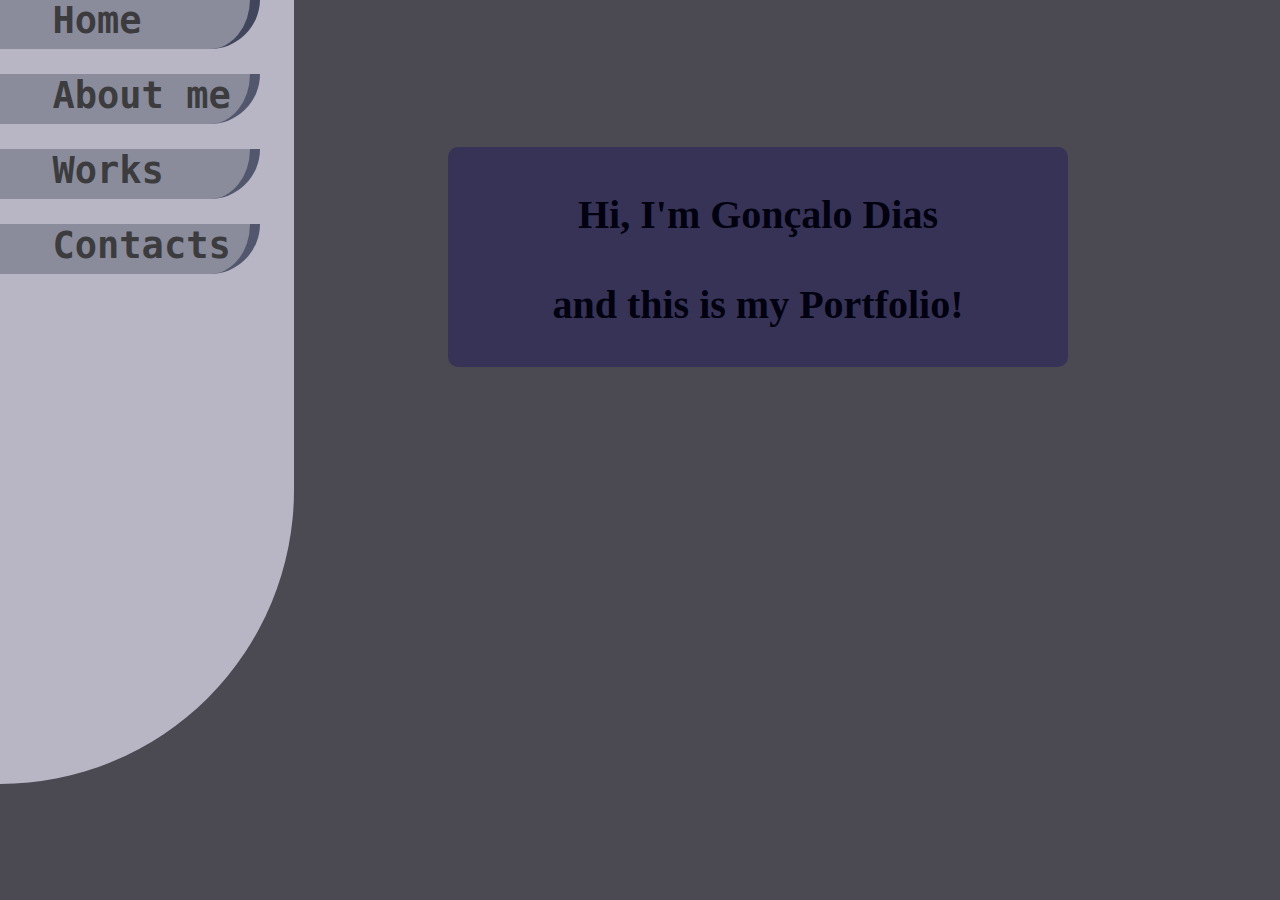
<file: index.html>
<!DOCTYPE html>
<html lang="en">

<head>
    <meta charset="UTF-8">
    <meta http-equiv="X-UA-Compatible" content="IE=edge">
    <meta name="viewport" content="width=device-width, initial-scale=1.0">
    <link rel="stylesheet" href="style.css">
    <title>Portfolio</title>

</head>

<body>

    <div class="overallBackground"></div>

    <div>
        <!--These divs contain the Menu-->
        <div class="menuBackground">
            <div class="menuMain">
                <h1 class="menuText">Home</h1>
            </div>
    
            <a href="aboutMe.html">
                <div class="menu">
                    <h1 class="menuText">About me</h1>
                </div>
            </a>
    
            <a href="works.html">
                <div class="menu">
                    <h1 class="menuText">Works</h1>
                </div>
            </a>
            <a href="contacts.html">
                <div class="menu">
                    <h1 class="menuText">Contacts</h1>
                </div>
            </a>
    
        </div>

        <!--End of Menu-->

        <div class="homeTextBox">
            <h1 class="homeText"> Hi, I'm Gonçalo Dias</h1>
            <h1 class="homeText"> and this is my Portfolio!</h1>
        </div>

    </div>

</body>

</html>
</file>
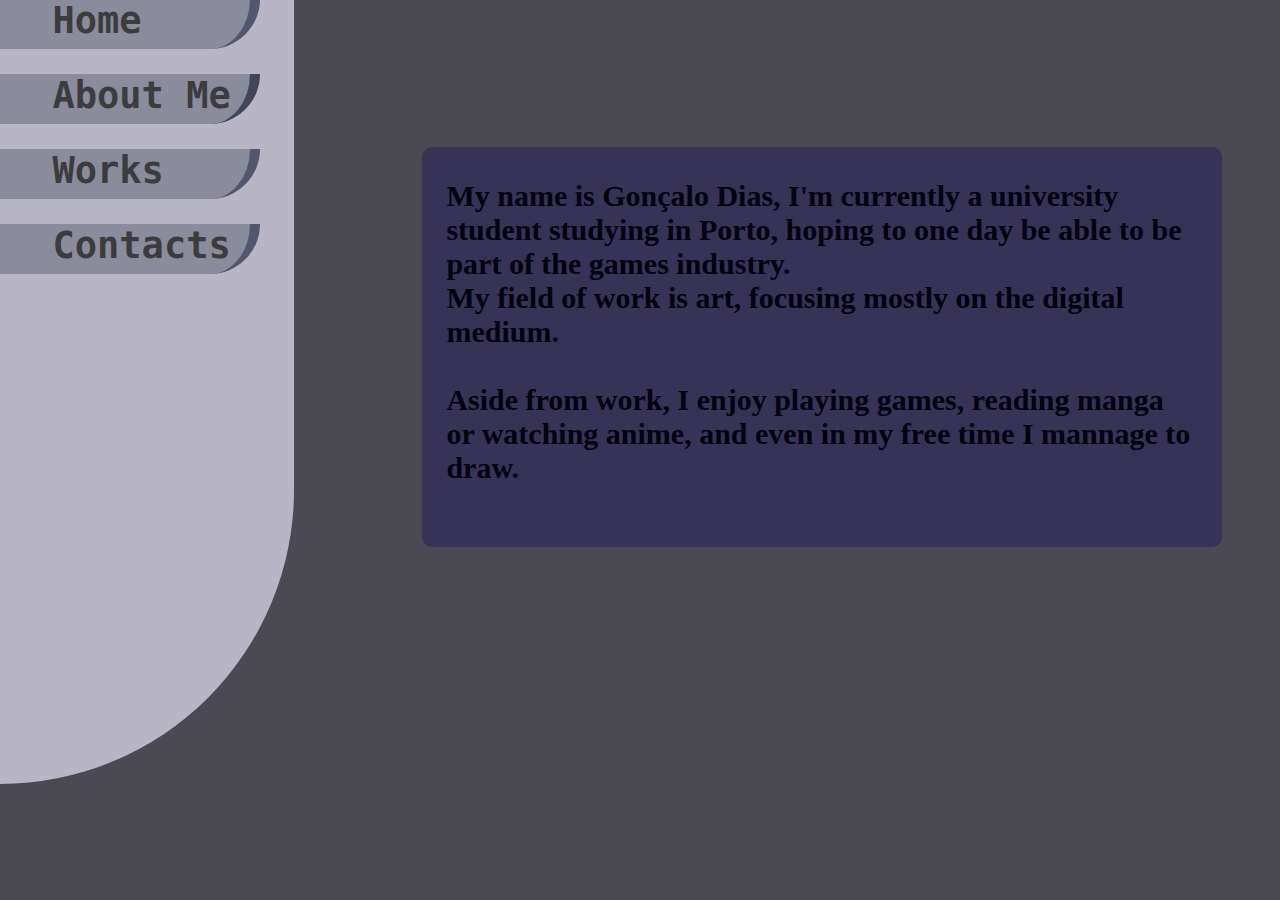
<file: aboutMe.html>
<!DOCTYPE html>
<html lang="en">

<head>
    <meta charset="UTF-8">
    <meta http-equiv="X-UA-Compatible" content="IE=edge">
    <meta name="viewport" content="width=device-width, initial-scale=1.0">
    <link rel="stylesheet" href="style.css">
    <title>Portfolio</title>

</head>

<body>

    <div class="overallBackground"></div>

    <!--These divs contain the Menu-->
    <div class="menuBackground">
        
    <a href="index.html">
        <div class="menu">
            <h1 class="menuText">Home</h1>
        </div>
    </a>

    <div class="menuMain">
        <h1 class="menuText">About Me</h1>
    </div>

    <a href="works.html">
        <div class="menu">
            <h1 class="menuText">Works</h1>
        </div>
    </a>
    <a href="contacts.html">
        <div class="menu">
            <h1 class="menuText">Contacts</h1>
        </div>
    </a>
    </div>
    <!--End of Menu-->

    <div class="infoTextBox">
        <h1 class="infoText"> 
            My name is Gonçalo Dias, I'm currently a university student
            studying in Porto, hoping to one day be able to be part of 
            the games industry.
            <br>My field of work is art, focusing mostly on the digital
            medium.
            <br>
            <br>
            Aside from work, I enjoy playing games, reading manga or
            watching anime, and even in my free time I mannage to draw.        
    </div>


</body>

</html>
</file>
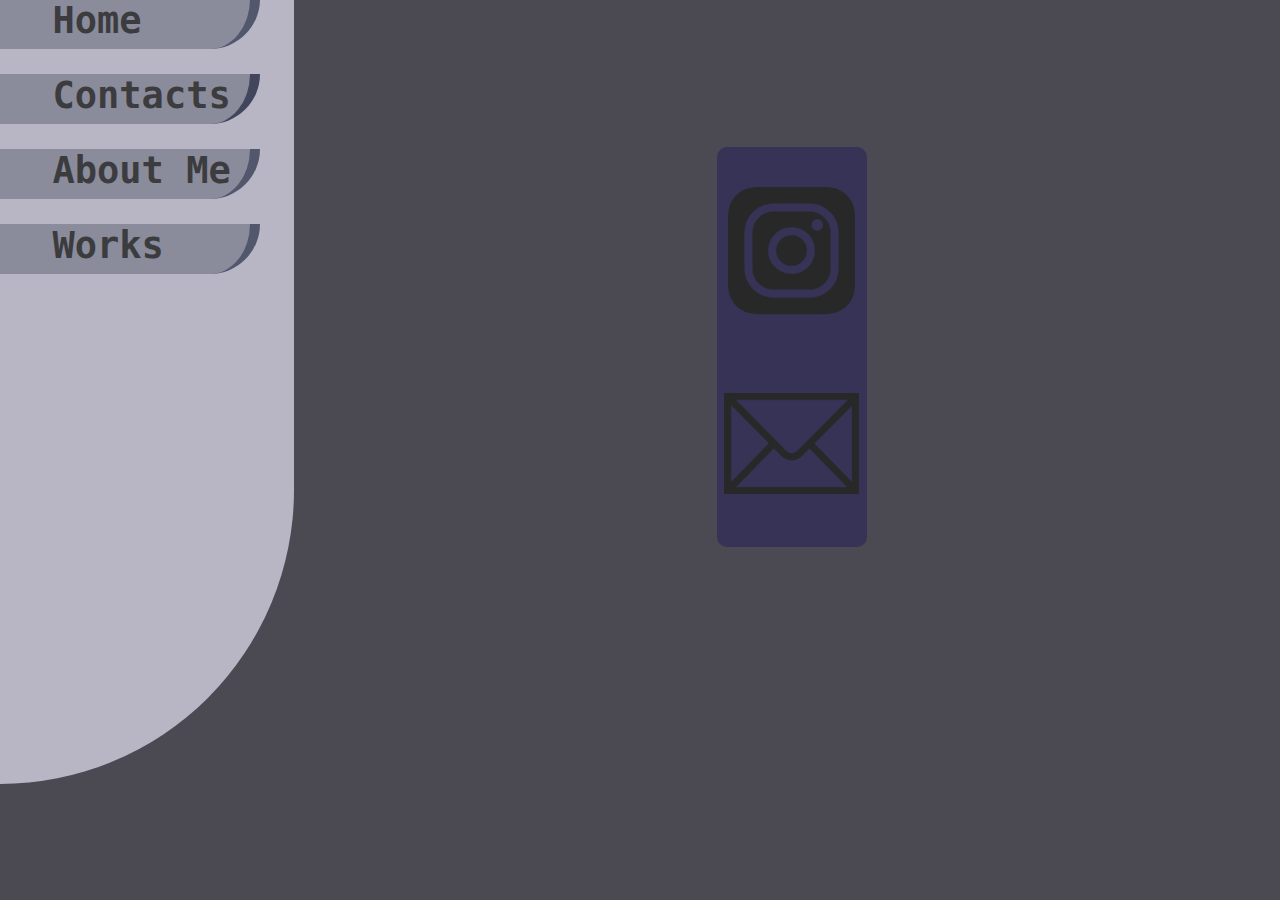
<file: contacts.html>
<!DOCTYPE html>
<html lang="en">

<head>
    <meta charset="UTF-8">
    <meta http-equiv="X-UA-Compatible" content="IE=edge">
    <meta name="viewport" content="width=device-width, initial-scale=1.0">
    <link rel="stylesheet" href="style.css">
    <title>Portfolio</title>

</head>

<body>

    <div class="overallBackground"></div>

    <!--These divs contain the Menu-->
    <div class="menuBackground">
        <a href="index.html">
            <div class="menu">
                <h1 class="menuText">Home</h1>
            </div>
        </a>
    
        <div class="menuMain">
            <h1 class="menuText">Contacts</h1>
        </div>
    
        <a href="aboutMe.html">
            <div class="menu">
                <h1 class="menuText">About Me</h1>
            </div>
        </a>
    
        <a href="works.html">
            <div class="menu">
                <h1 class="menuText">Works</h1>
            </div>
        </a>
    </div>

   

    <!--End of Menu-->

    <div class="contactsTextBox">
        <br>
        <br>
        <a href="https://www.instagram.com/goncalocsdias/">
            <img class="contactsIcons" src="img/instagram_logo.png">
        </a>
        <br>
        <br>
        <br>
        <br>
        <a class="email" href="mailto:goncalosoaresdias@gmail.com">
            <img class="contactsIcons" src="img/mai_logo.png">
        </a>
    </div>

</body>

</html>
</file>
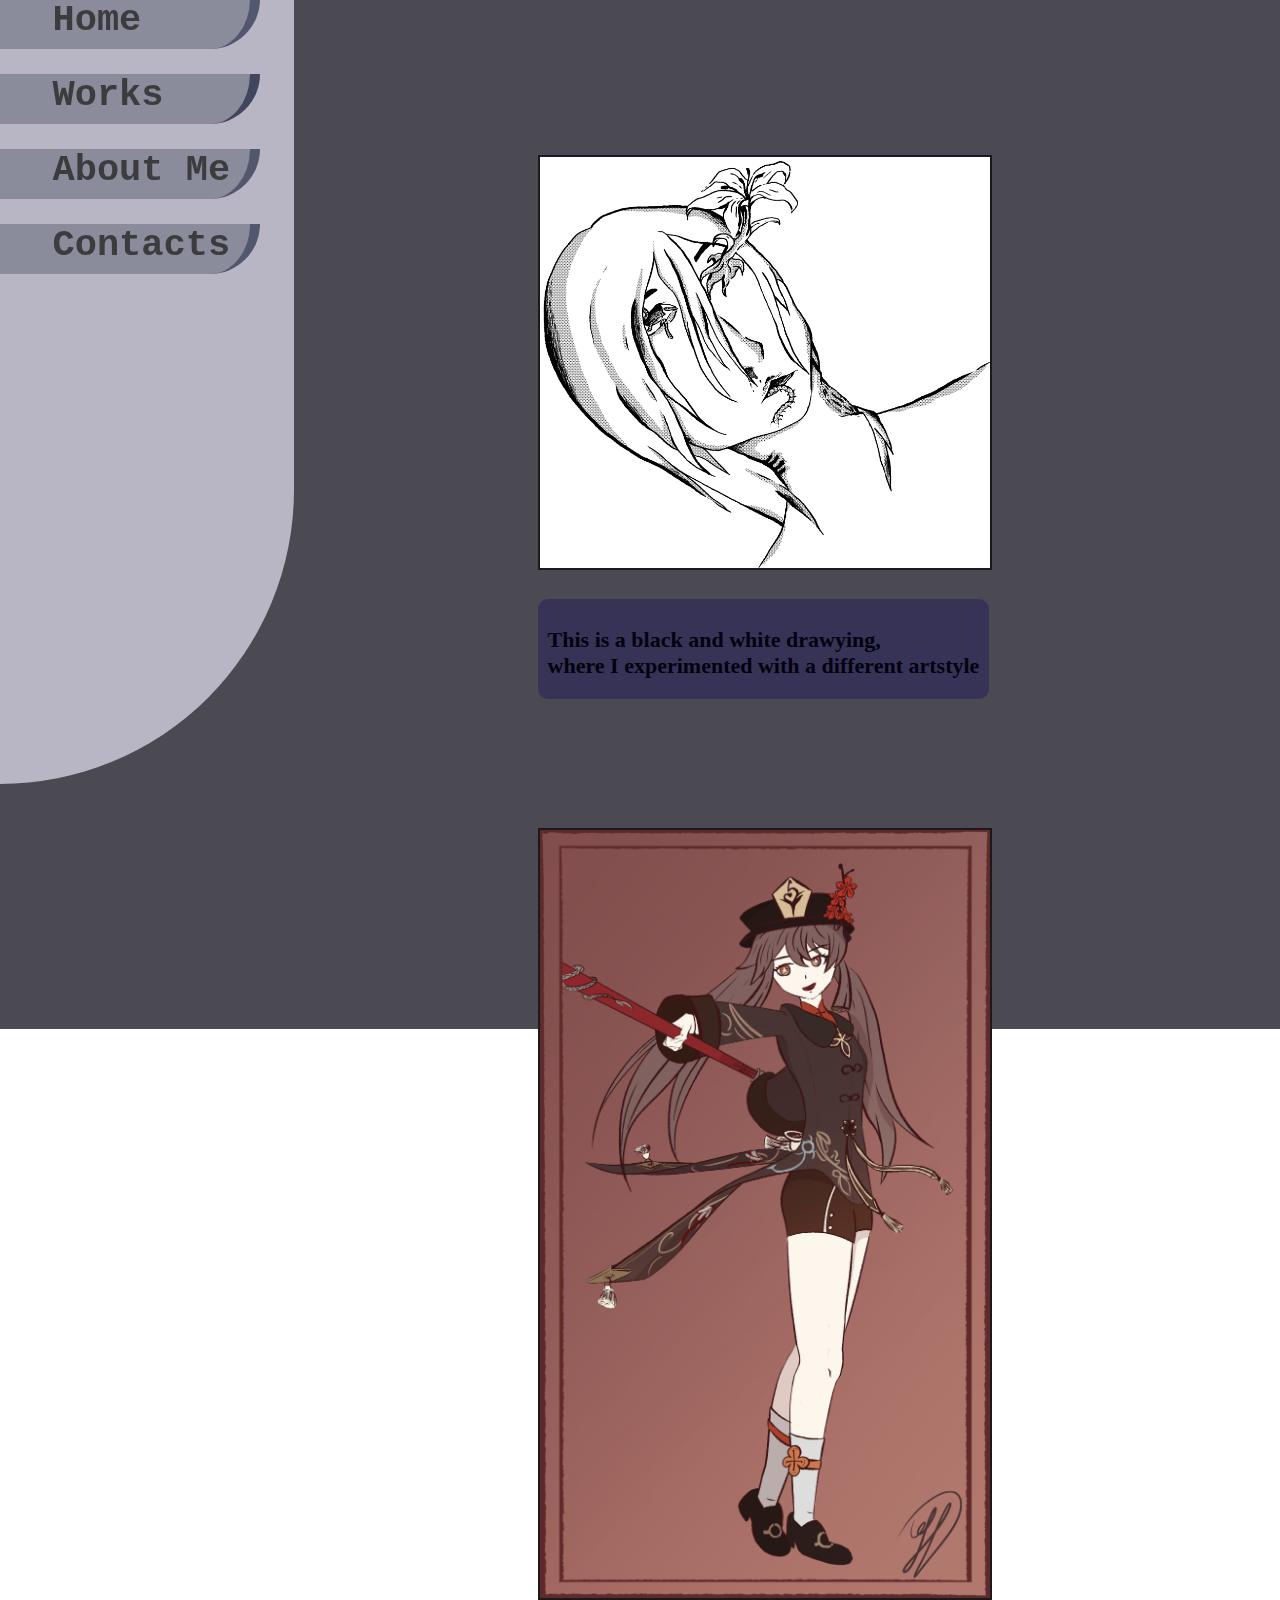
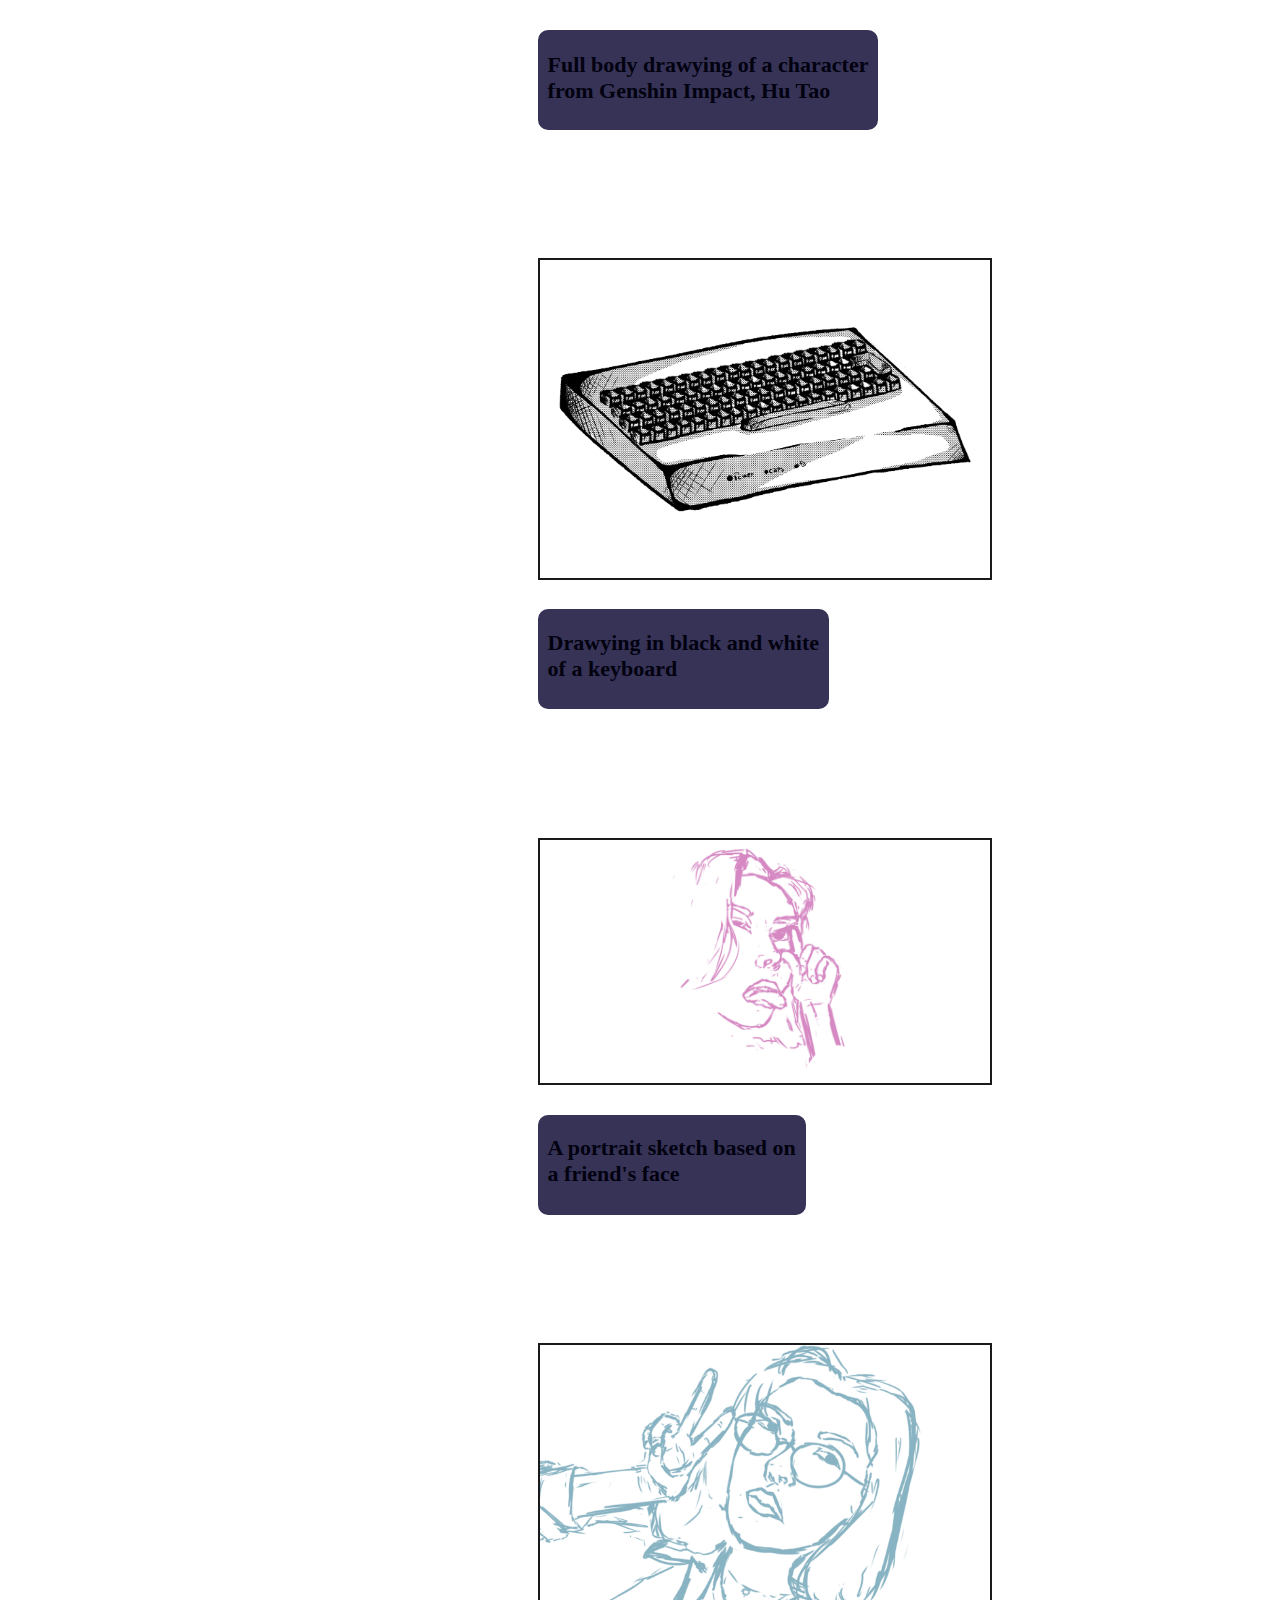
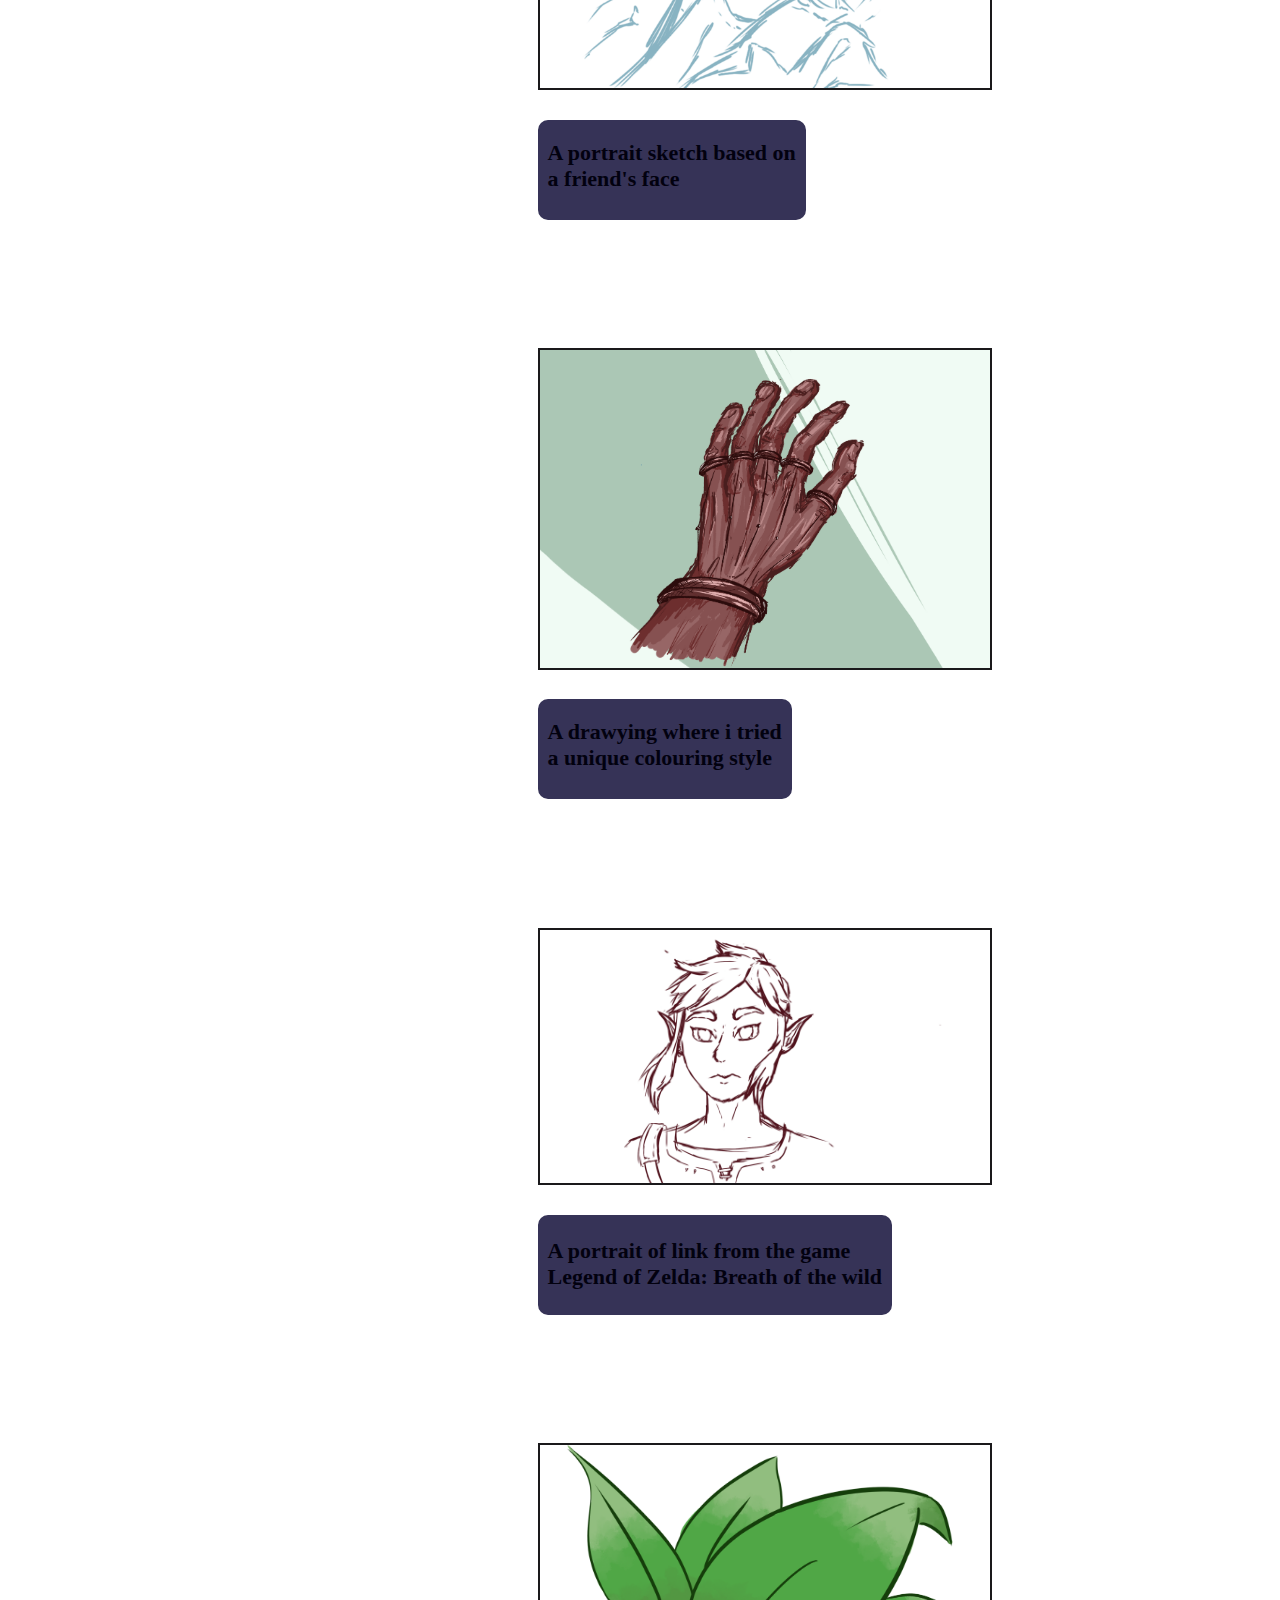
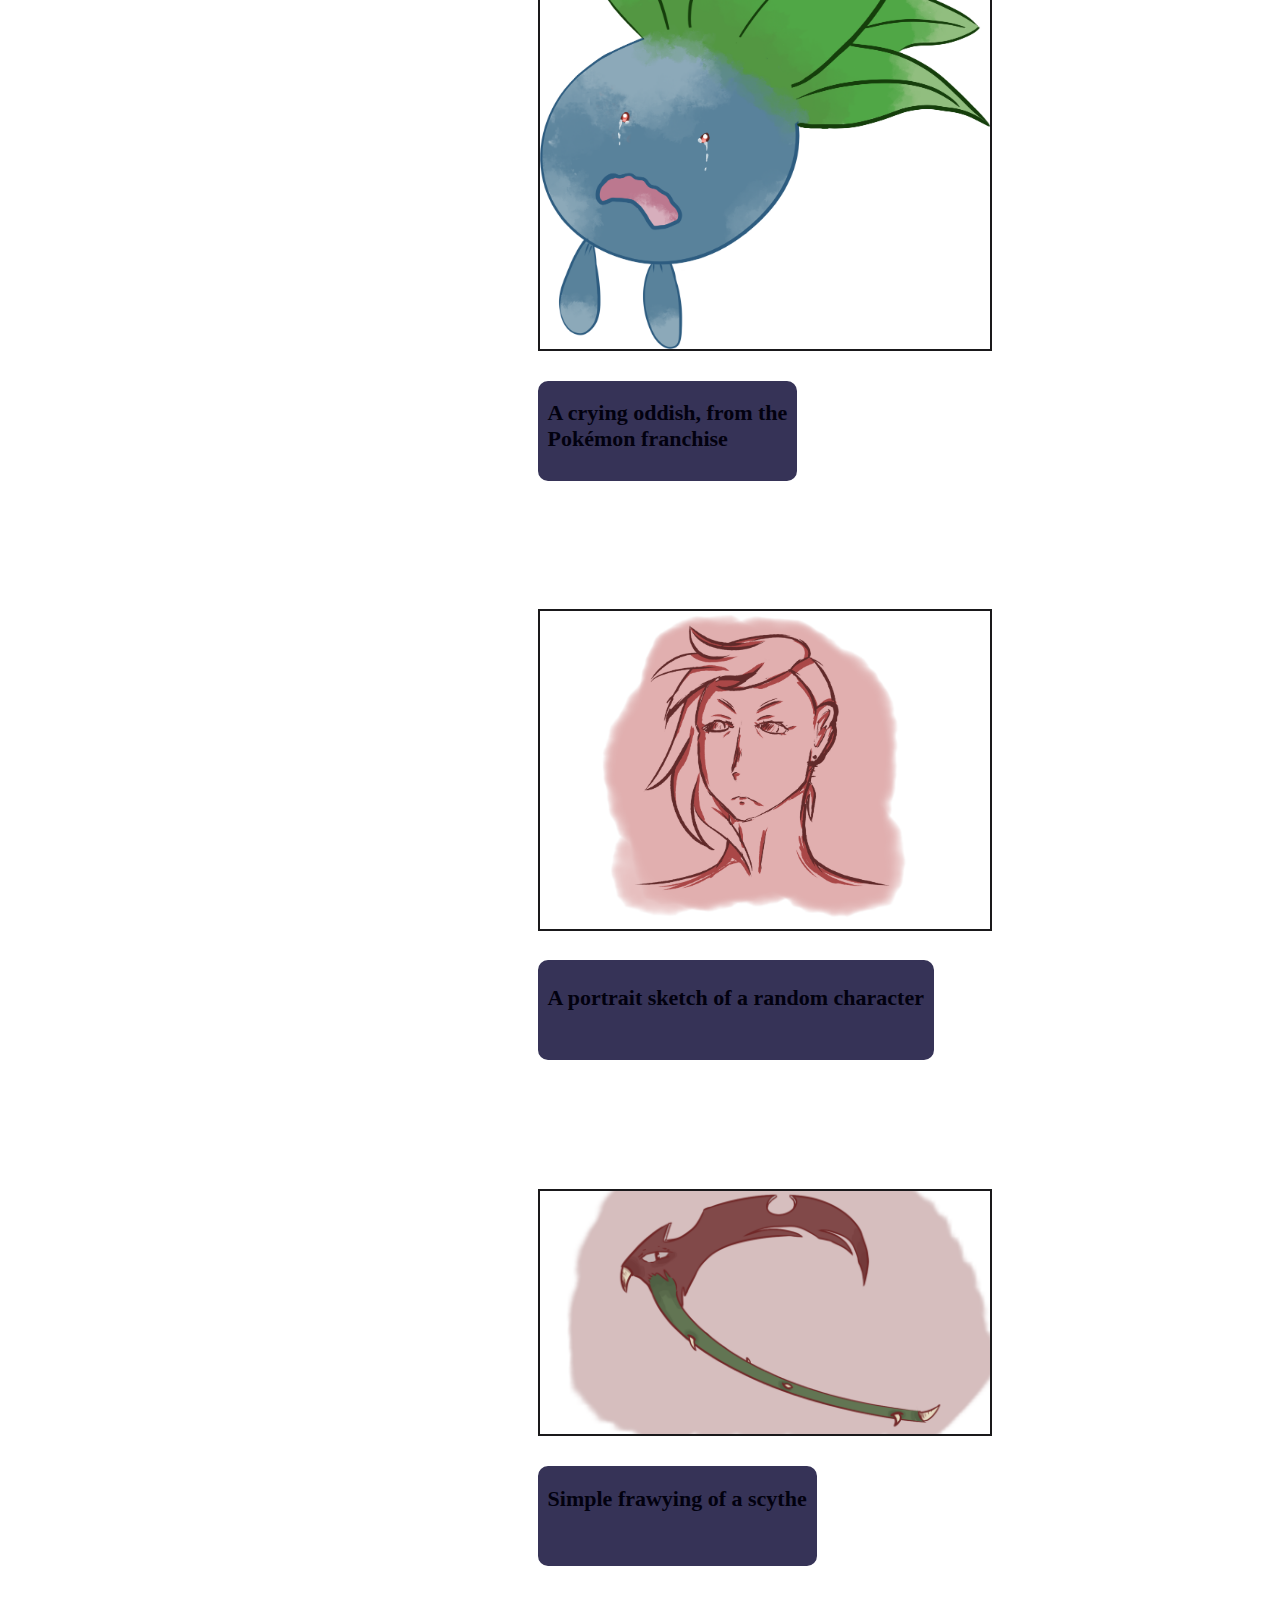
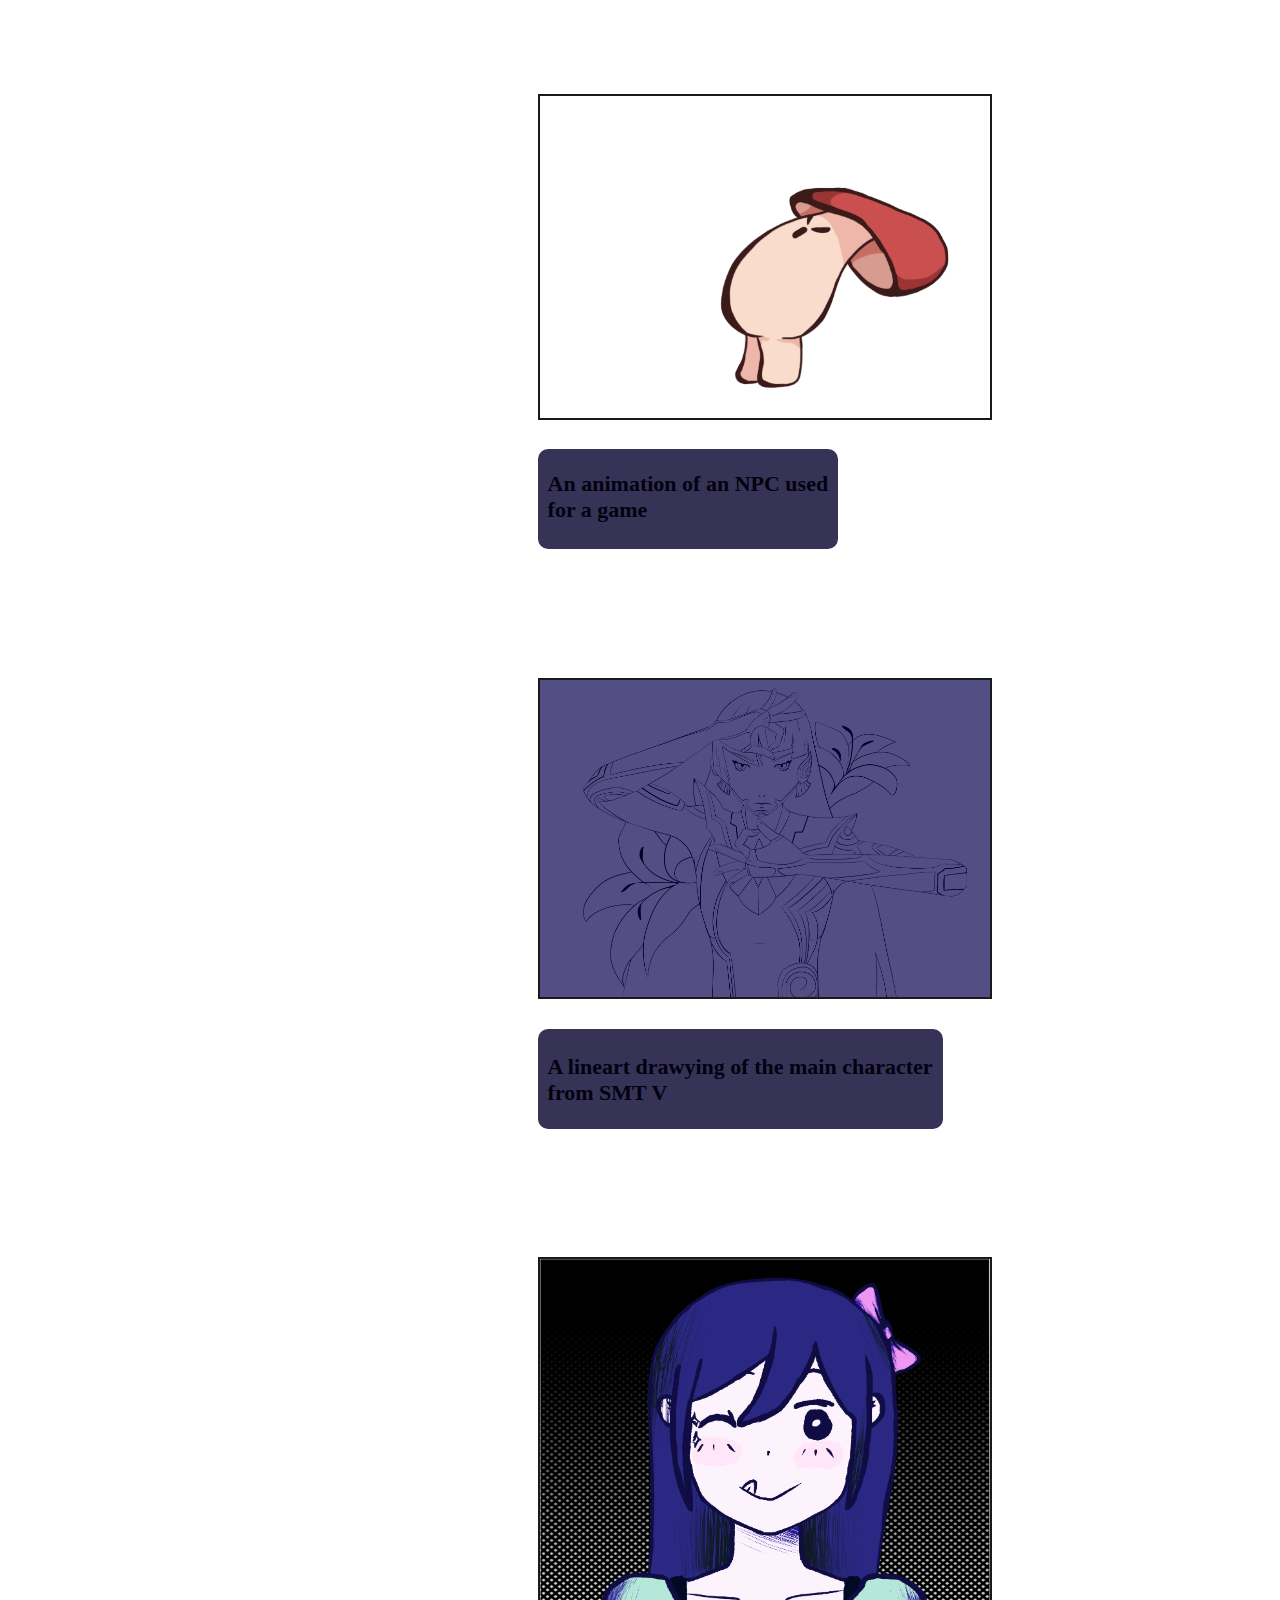
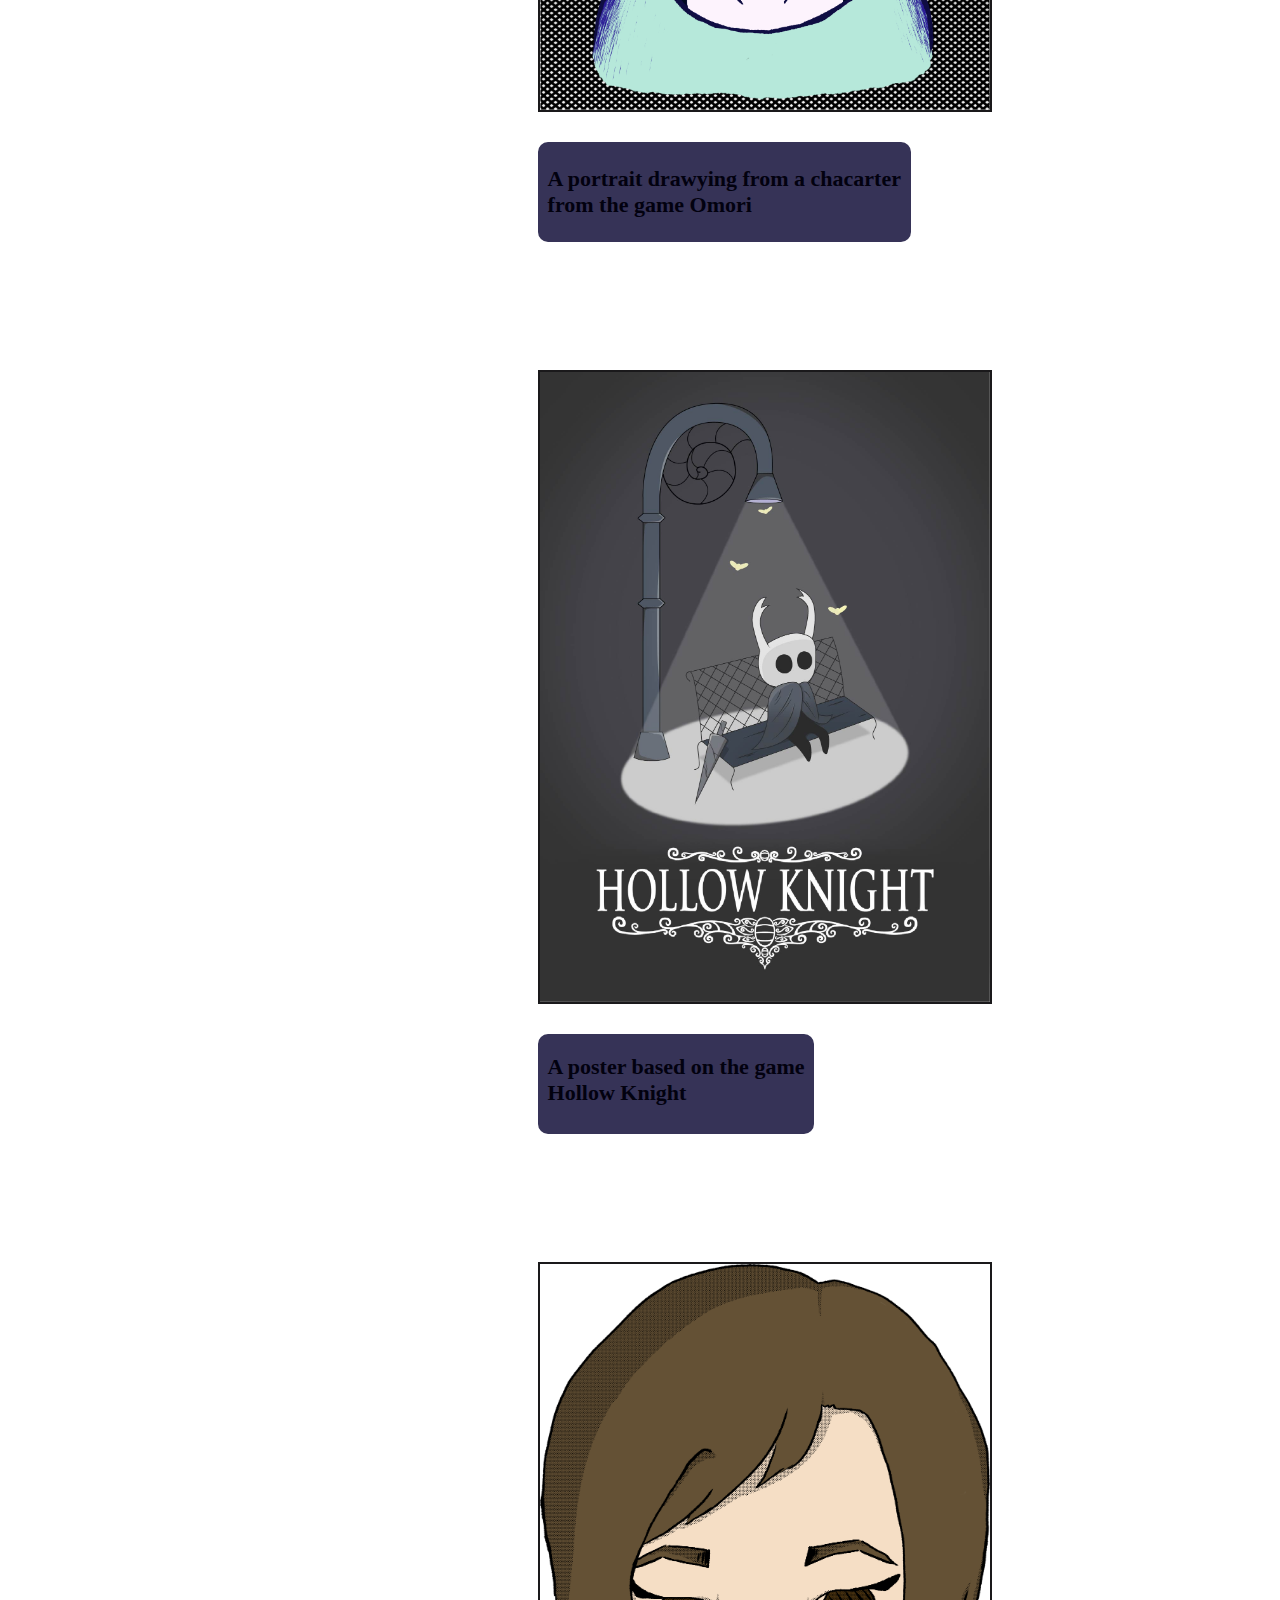
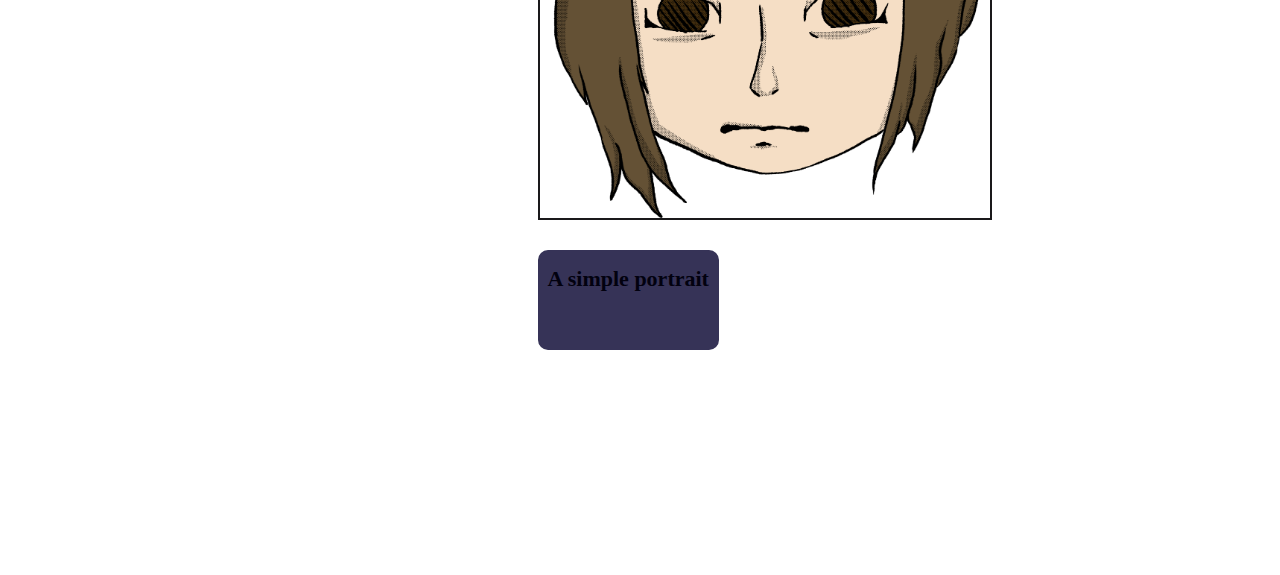
<file: works.html>
<!DOCTYPE html>
<html lang="en">

<head>
    <meta charset="UTF-8">
    <meta http-equiv="X-UA-Compatible" content="IE=edge">
    <meta name="viewport" content="width=device-width, initial-scale=1.0">
    <link rel="stylesheet" href="style.css">
    <title>Portfolio</title>

</head>

<body>

    <div class="overallBackground"></div>

    <!--These divs contain the Menu-->

    <div class="menuBackground">
        <a href="index.html">
            <div class="menu">
                <h1 class="menuText">Home</h1>
            </div>
        </a>

        <div class="menuMain">
            <h1 class="menuText">Works</h1>
        </div>

        <a href="aboutMe.html">
            <div class="menu">
                <h1 class="menuText">About Me</h1>
            </div>
        </a>

        <a href="contacts.html">
            <div class="menu">
                <h1 class="menuText">Contacts</h1>
            </div>
        </a>
    </div>



    <!--End of Menu-->
    <br>
    <br>
    <br>
    <br>
    <br>
    <br>
    <br>
    <br>
    <br>
    <br>
    <br>
    <br>
    <br>
    <br>
    <br>
    
    <img class="works" src="img/works/obsessed.png">
    <div class="worksDiv">
        <div class="worksBox">
            <h1 class="worksText">
                This is a black and white drawying,<br>
                where I experimented with a different artstyle
            </h1>
        </div>
    </div>
    <br>
    <img class="works" src="img/works/hu tao.png">
    <div class="worksDiv">
        <div class="worksBox">
            <h1 class="worksText">
                Full body drawying of a character <br>
                from Genshin Impact, Hu Tao
            </h1>
        </div>
    </div>
    <br>
    <img class="works" src="img/works/keyboard.png">
    <div class="worksDiv">
        <div class="worksBox">
            <h1 class="worksText">
                Drawying in black and white <br>
                of a keyboard
            </h1>
        </div>
    </div>
    <br>
    <img class="works" src="img/works/draft 1t.png">
    <div class="worksDiv">
        <div class="worksBox">
            <h1 class="worksText">
                A portrait sketch based on <br>
                a friend's face
            </h1>
        </div>
    </div>
    <br>
    <img class="works" src="img/works/draft 2t.png">
    <div class="worksDiv">
        <div class="worksBox">
            <h1 class="worksText">
                A portrait sketch based on <br>
                a friend's face
            </h1>
        </div>
    </div>
    <br>
    <img class="works" src="img/works/hand with rings.png">
    <div class="worksDiv">
        <div class="worksBox">
            <h1 class="worksText">
                A drawying where i tried <br>
                a unique colouring style
            </h1>
        </div>
    </div>
    <br>
    <img class="works" src="img/works/link redraw.png">
    <div class="worksDiv">
        <div class="worksBox">
            <h1 class="worksText">
                A portrait of link from the game <br>
                Legend of Zelda: Breath of the wild
            </h1>
        </div>
    </div>
    <br>
    <img class="works" src="img/works/oddish.png">
    <div class="worksDiv">
        <div class="worksBox">
            <h1 class="worksText">
                A crying oddish, from the <br>
                Pokémon franchise
            </h1>
        </div>
    </div>
    <br>
    <img class="works" src="img/works/oldchar.png">
    <div class="worksDiv">
        <div class="worksBox">
            <h1 class="worksText">
                A portrait sketch of a random character
            </h1>
        </div>
    </div>
    <br>
    <img class="works" src="img/works/scythe.png">
    <div class="worksDiv">
        <div class="worksBox">
            <h1 class="worksText">
                Simple frawying of a scythe
            </h1>
        </div>
    </div>
    <br>
    <img class="works" src="img/works/shroomie.gif">
    <div class="worksDiv">
        <div class="worksBox">
            <h1 class="worksText">
                An animation of an NPC used <br>
                for a game
            </h1>
        </div>
    </div>
    <br>
    <img class="works" src="img/works/smtv.png">
    <div class="worksDiv">
        <div class="worksBox">
            <h1 class="worksText">
                A lineart drawying of the main character <br>
                from SMT V
            </h1>
        </div>
    </div>
    <br>
    <img class="works" src="img/works/Aubrey.png">
    <div class="worksDiv">
        <div class="worksBox">
            <h1 class="worksText">
                A portrait drawying from a chacarter <br>
                from the game Omori
            </h1>
        </div>
    </div>
    <br>
    <img class="works" src="img/works/cartaz.jpg">
    <div class="worksDiv">
        <div class="worksBox">
            <h1 class="worksText">
                A poster based on the game <br>
                Hollow Knight
            </h1>
        </div>
    </div>
    <br>
    <img class="works" src="img/works/depresso.png">
    <div class="worksDiv">
        <div class="worksBox">
            <h1 class="worksText">
                A simple portrait
            </h1>
        </div>
    </div>

</body>

</html>
</file>
<file: style.css>
body{
    margin-left:0px;
    margin-top: -2%;
    margin-right: 0px;
}
a{
    text-decoration: none;
}
.overallBackground {
    position: fixed;
    width: 100%;
    height: 120%;
    background-color:rgb(75, 73, 82);
    margin-top: -25px;
    /* puts this div on the background*/
    z-index: -2;
}

/* menu classes*/
.menu {
    /*menu on the left side of the screen*/
    width: 250px;
    height: 50px;
    background-color: rgb(138, 140, 156);
    /* border Info*/
    border-right-style: solid;
    border-width: 10px;
    border-color: rgb(83, 87, 110);

    border-bottom-right-radius: 50px;
}

.menuMain {
    /*menu on the left side of the screen with startup animation*/
    width: 250px;
    height: 50px;
    background-color: rgb(138, 140, 156);
    /* border Info*/
    border-right-style: solid;
    border-width: 10px;
    border-color: rgb(66, 70, 92);

    border-bottom-right-radius: 50px;

    animation-name: menuAnimation;
    animation-duration: 2s;
    animation-fill-mode: forwards;

    z-index: +2;
}

@keyframes menuAnimation {

    /*animation for the menu expansion*/
    from {
        width: 250px;
    }
    to {
        width: 430%;
    }
}

.menuBackground {
  /*  position: absolute; */
    width: 23%;
    height: 90%;
    background-color: rgb(184, 182, 197);
    border-bottom-right-radius: 310px;

    /* puts this div on the background*/

    position: fixed;
    display: inline-block;
}

.menuText {
    /* text in the menu*/
    color: rgb(60, 60, 63);
    text-align: left;
    margin-left: 21%;
    font-family: monospace;
    font-size: 37px;
}

/* menu classes end here*/

/*text boxes*/
.homeTextBox{ /*it's a basic text box for the home menu*/
    position:absolute;
    width: 620px;
    height: 220px;
    background-color:rgb(54, 51, 87);
    text-align: center;
    margin-left: 35%;
    margin-top: 13.5%;
    display: inline-block;
    border-radius: 10px;
  
    animation-name: boxAppearing;
    animation-duration: 3s;
    animation-fill-mode: forwards;
}
.infoTextBox{ /*it's a basic text box for the about me menu*/
    position:absolute;
    width: 800px;
    height: 400px;
    background-color:rgb(54, 51, 87);
    text-align: center;
    margin-left: 33%;
    margin-top: 13.5%;
    display: inline-block;
    border-radius: 10px;
  
    animation-name: boxAppearing;
    animation-duration: 3s;
    animation-fill-mode: forwards;
}
.contactsTextBox{ /*it's a basic text box for the contacts menu*/
    position:absolute;
    width: 150px;
    height: 400px;
    background-color:rgb(54, 51, 87);
    margin-left: 56%;
    margin-top: 13.5%;
    display: inline-block;
    border-radius: 10px;
  
    animation-name: boxAppearing;
    animation-duration: 3s;
    animation-fill-mode: forwards;
}
.worksBox{ /*it's a basic text box for the works menu*/
    position:absolute;
    width: 560x;
    height: 80px;
    background-color:rgb(54, 51, 87);
    border-radius: 10px;
    border-style: solid;
    border-width: 10px;
    border-color:rgb(54, 51, 87);

  
    animation-name: boxAppearing;
    animation-duration: 3s;
    animation-fill-mode: forwards;
}
/*text boxes end here*/

/*images*/
.contactsIcons{
    margin-left: 5%;
    width: 90%;
}
.works{
    width: 450px;
    margin-left: 42%;
    margin-top: -7%;
    border-style: solid;
    border-width: 2px;
    border-color: rgb(26, 25, 27);

    animation-name: boxAppearing;
    animation-duration: 3s;
    animation-fill-mode: forwards;
}
/*text */
.homeText{ /*text for the home page*/
    color:rgb(2, 1, 15);
    text-align: center;
    margin-top: 7%;
    font-family:'Times New Roman', Times, serif;
    font-size: 40px;
}
.infoText{ /* text for the about me page*/
    color:rgb(2, 1, 15);
    text-align:left;
    margin-left: 3%;
    margin-right: 3%;
    margin-top: 4%;
    font-family:'Times New Roman', Times, serif;
    font-size: 30px;
}
.worksText{ /* text for the about me page*/
    color:rgb(2, 1, 15);
    margin-top: 4%;
    font-family:'Times New Roman', Times, serif;
    font-size: 22px;
}
/*text end here*/

.worksDiv{
    position: relative;
    width: 500px;
    height: 300px;
    margin-left: 42%;
    margin-top: 2%;
}
@keyframes boxAppearing {/*animation for box appearence*/
    0%{
        opacity: 0%;
    }
    50%{
        opacity: 0%;
    }
    100%{
        opacity: 100%;
    }
}
</file>
